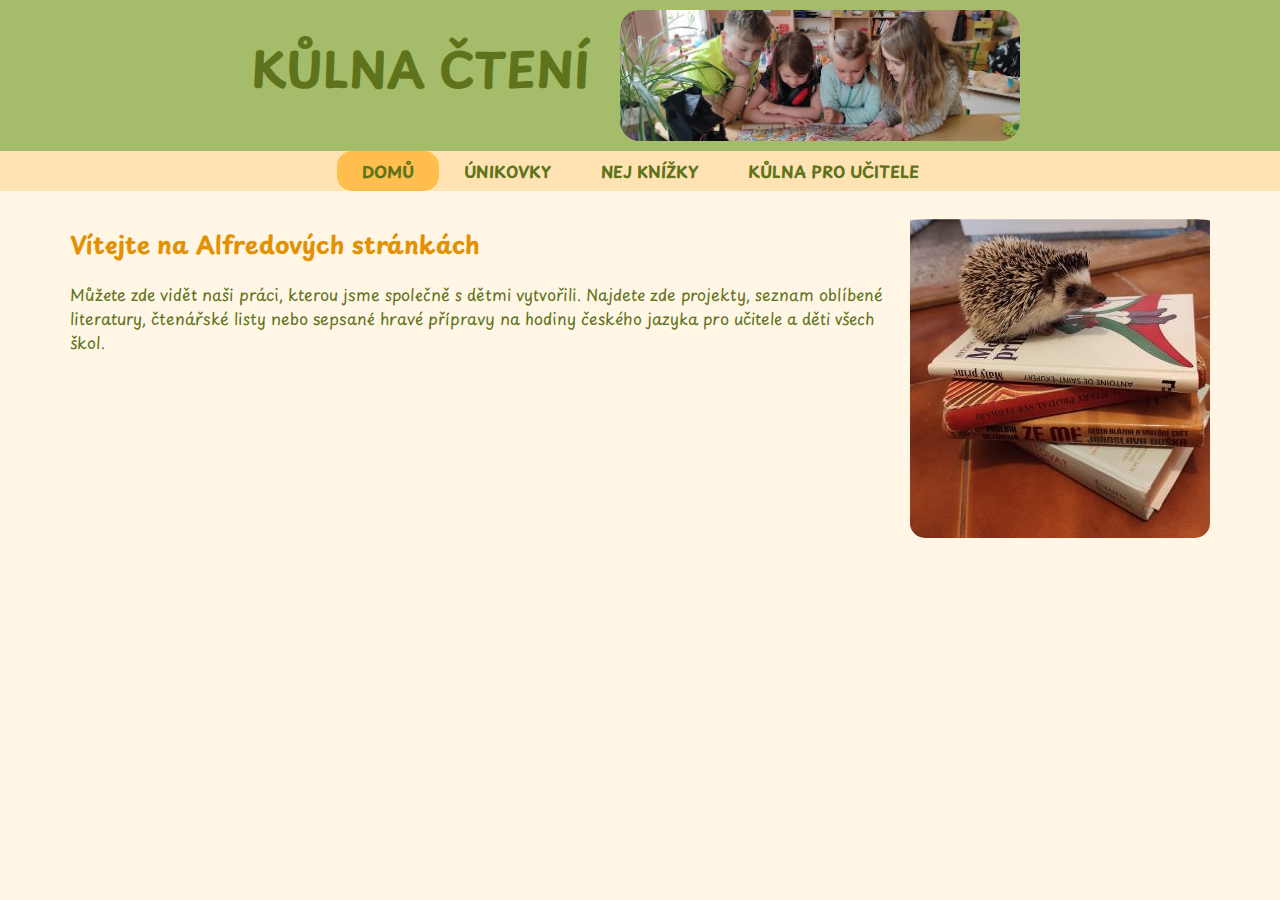
<file: index.html>
<!DOCTYPE html>
<html lang="en">
<head>
     <meta charset="UTF-8">
     <meta name="viewport" content="width=device-width, initial-scale=1.0">
     <title>Kůlna čtení</title>
     <link rel="preconnect" href="https://fonts.googleapis.com">
     <link rel="preconnect" href="https://fonts.gstatic.com" crossorigin>
     <link href="https://fonts.googleapis.com/css2?family=Playpen+Sans:wght@300;400;700&display=swap" rel="stylesheet">
     <link rel="stylesheet" href="style.css">
     <link rel="shortcut icon" href="images/book_icon.png" />
</head>
<body>
     <header>
          <div class="logo">
               <h1>KŮLNA ČTENÍ</h1>
               <img src="images/pozadi-deti.jpg" alt="Children reading" id="children">
          </div>
          <nav>
               <ul>
                    <li class="active"><a href="index.html">DOMŮ</a></li>
                    <li><a href="escapeGame.html">ÚNIKOVKY</a></li>
                    <li><a href="books.html">NEJ KNÍŽKY</a></li>
                    <li><a href="forTeachers.html">KŮLNA PRO UČITELE</a></li>
               </ul>
          </nav>
     </header>
     <main>
          <div class="grid container">
               <div>
                    <h2>Vítejte na Alfredových stránkách</h2>
                    <p>Můžete zde vidět naši práci, kterou jsme společně s dětmi vytvořili. Najdete zde projekty, seznam oblíbené literatury,
                    čtenářské listy nebo sepsané hravé přípravy na hodiny českého jazyka pro učitele a děti všech škol.
                    </p>
               </div>
               <img src="images/alfred on books.jpg" alt="Ježek Alfred na knihách" id="alfredOnBooks">
          </div>
     </main>
     <footer></footer>
</body>
</html>
</file>
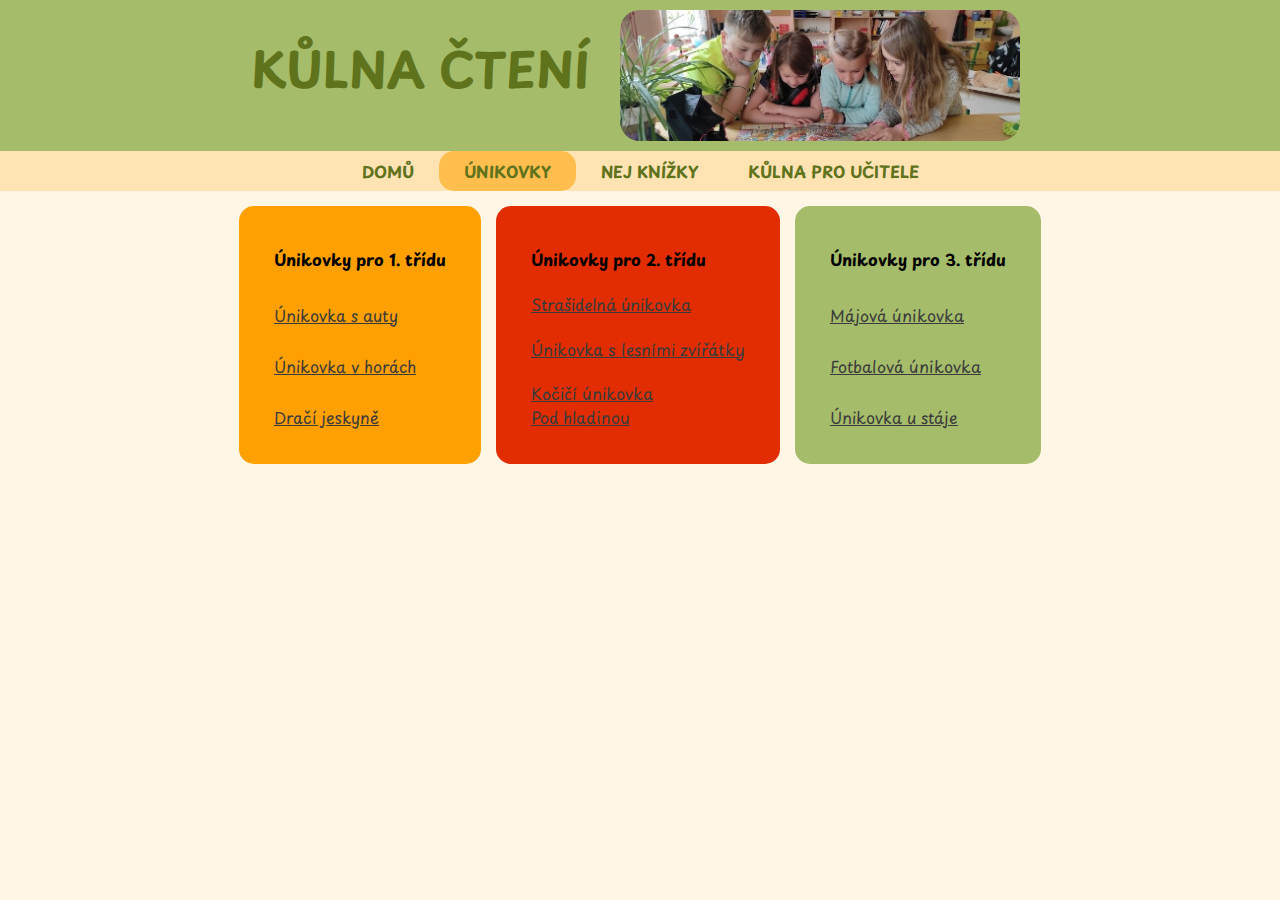
<file: escapeGame.html>
<!DOCTYPE html>
<html lang="en">

<head>
     <meta charset="UTF-8">
     <meta name="viewport" content="width=device-width, initial-scale=1.0">
     <title>Kůlna čtení</title>
     <link rel="preconnect" href="https://fonts.googleapis.com">
     <link rel="preconnect" href="https://fonts.gstatic.com" crossorigin>
     <link href="https://fonts.googleapis.com/css2?family=Playpen+Sans:wght@300;400;700&display=swap" rel="stylesheet">
     <link rel="stylesheet" href="style.css">
     <link rel="shortcut icon" href="images/book_icon.png" />
</head>

<body>
     <header>
          <div class="logo">
               <h1>KŮLNA ČTENÍ</h1>
               <img src="images/pozadi-deti.jpg" alt="Children reading" id="children">
          </div>
          <nav>
               <ul>
                    <li><a href="index.html">DOMŮ</a></li>
                    <li class="active"><a href="escapeGame.html">ÚNIKOVKY</a></li>
                    <li><a href="books.html">NEJ KNÍŽKY</a></li>
                    <li><a href="forTeachers.html">KŮLNA PRO UČITELE</a></li>
               </ul>
          </nav>
     </header>
     <main>
          <section>
               <div class="container grid-4 escape-game">
                    <div class="first">
                         <h4>Únikovky pro 1. třídu</h4>
                         <a href="https://docs.google.com/presentation/d/e/2PACX-1vQqIoctL7caUrAlhvZ7FOHQE9NLihRNU9ZW1nJkObhXYT5o_mdqBe4EBWgaidbAFtzY7h4tsa84pP2c/pub?start=false&loop=false&delayms=3000&fbclid=IwAR2-wmSYs3hnQB8tKBxr8bxmiR1irEPmehryPALLB0R_AytybWpjpAikyHU&slide=id.p" target="_blank">
                              Únikovka s auty
                         </a>
                         <a href="https://docs.google.com/presentation/d/e/2PACX-1vQ5sRRx7lhlexOGcZPISrjgQ1fhS1bdjEbq9uQ7RSO_bErsULtpBtrg1ufa8SKepUyTowhjdhBEcpo3/pub?start=false&loop=false&delayms=3000&fbclid=IwAR2LGiuYHLydu4CP_zQA7wU6PnDkxL9pLBCmeCBjxjPgUDwbCCjGggRCOoo&slide=id.p" target="_blank">
                              Únikovka v horách
                         </a>
                         <a href="https://docs.google.com/presentation/d/e/2PACX-1vRHFkPnEaSXKRtXpvOrVUFpxif_Gx-JOmkUUunteZjBEVnS-xv-_s0XDDYSia_RGkDbujNwbzP_29wa/embed?start=true&loop=false&delayms=1000&fbclid=IwAR1COFhglfNR4GIbjeIRxUt0ugx60B3aVs7f3C-jJVEyjSF3Icg7Y5dGHYw&slide=id.p" target="_blank">
                              Dračí jeskyně
                         </a>
                    </div>
                    <div class="second">
                         <h4>Únikovky pro 2. třídu</h4>
                         <a href="https://docs.google.com/presentation/d/e/2PACX-1vRSdxuKTfRwjYkNZZqsUZBMQzKD36P2oS8whaUuELYSvhnVPUste8_7K-UYExrA7MX0GKmtA02Ynk8A/pub?start=false&loop=false&delayms=3000&fbclid=IwAR3HT1LvM6jyCDKriP4DHX2Q1sE-ChpIheBgXElWgAMirjTu4vOVlVcMpzY&slide=id.p" target="_blank">
                              Strašidelná únikovka
                         </a>
                         <a href="https://docs.google.com/presentation/d/e/2PACX-1vTj6JPVlD81zMZT4ReKZ49FjpP3efCALi3f9fZrWBljY5w4y5pdoG0bkdxrmYRL7Zg0SxH7TCVWhME-/pub?start=false&loop=false&delayms=3000&fbclid=IwAR3awzbOrsp75HJe_U56jATFSM1jXMp8M4324lO8QqMutFnju9G3S_YNolQ&slide=id.p" target="_blank">
                              Únikovka s lesními zvířátky
                         </a>
                         <a href="https://docs.google.com/presentation/d/e/2PACX-1vREmfKYu5cbA5qLTWkq5NIl7avgwDEUkX0CF9O5AsQtgN0VxLeD6lUGrCp_27PuoYnG-wPYYBc51LtU/pub?start=false&loop=false&delayms=3000&fbclid=IwAR2mSTPuvC5AdSbip0yE4qmNbJ_LgP4G7QHwnkDyiFmlvUrgGpHbjx7sPqA&slide=id.p" target="_blank">
                              Kočičí únikovka
                         </a>
                         <a href="https://docs.google.com/presentation/d/1rm31bFmGhxK1l6mzR17pfZCf8IrL_WOIw3ydnQlr-p8/edit#slide=id.p" target="_blank">
                              Pod hladinou
                         </a>
                    </div>
                    <div class="third">
                         <h4>Únikovky pro 3. třídu</h4>
                         <a href="https://docs.google.com/presentation/d/e/2PACX-1vT9S4qIZR1r0lTicEhWYuu3zEe_We1t6ljqhNufyGOHgok38YY6xA2hQRTpv1lIqBVIjqNu68rR0YtA/pub?start=false&loop=false&delayms=3000&fbclid=IwAR06g37lA1h722ftjzKwMJMQ1pwR0SKturmLlUqXs01eqIWHYZyk83vSovs&pli=1&slide=id.p" target="_blank">
                              Májová únikovka
                         </a>
                         <a href="https://docs.google.com/presentation/d/e/2PACX-1vTBW2V0nxs3mgKeXPWQxZe5QxFjqhWQhxXTrRQQNoDQS2SlSKzAWpT5Qji8lMLI2IEXdiX8Vbmbr_kJ/pub?start=false&loop=false&delayms=3000&fbclid=IwAR3awzbOrsp75HJe_U56jATFSM1jXMp8M4324lO8QqMutFnju9G3S_YNolQ&slide=id.p" target="_blank">
                              Fotbalová únikovka
                         </a>
                         <a href="https://docs.google.com/presentation/d/e/2PACX-1vTW2myfxUk3sOiEY56DV4j-4XXHvfylBUBFbqU1ODl2yeb1NiGAzSkmE3XS-VcXkGQVlGvB6o9FseEc/pub?start=false&loop=false&delayms=3000&fbclid=IwAR32g2VlEuNCqw7qVMe6amoPLcruJHqhKZ7ZQAZDMsSmp8DoJQBqdr1soQM&slide=id.p" target="_blank">
                              Únikovka u stáje
                         </a>
                    </div>
               </div>
          </section>
     </main>
</body>

</html>
</file>
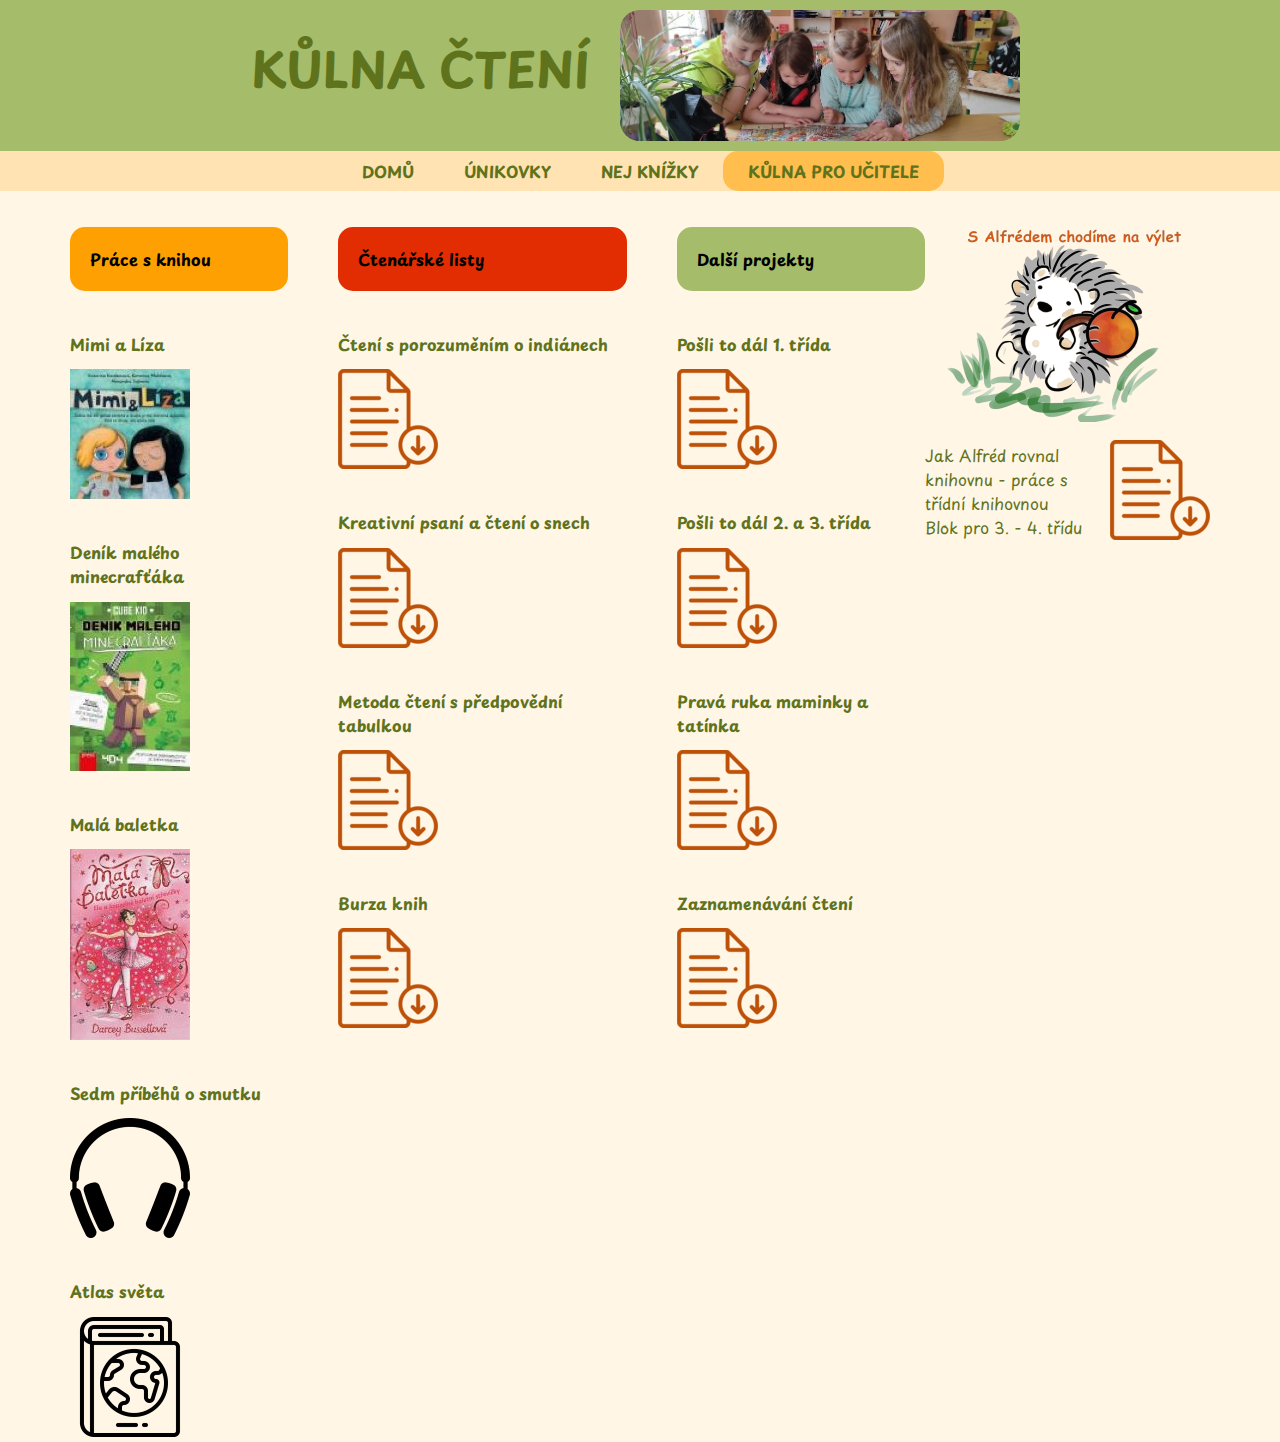
<file: forTeachers.html>
<!DOCTYPE html>
<html lang="en">

<head>
     <meta charset="UTF-8">
     <meta name="viewport" content="width=device-width, initial-scale=1.0">
     <title>Kůlna čtení</title>
     <link rel="preconnect" href="https://fonts.googleapis.com">
     <link rel="preconnect" href="https://fonts.gstatic.com" crossorigin>
     <link href="https://fonts.googleapis.com/css2?family=Playpen+Sans:wght@300;400;700&display=swap" rel="stylesheet">
     <link rel="stylesheet" href="style.css">
     <link rel="shortcut icon" href="images/book_icon.png" />
</head>

<body>
     <header>
          <div class="logo">
               <h1>KŮLNA ČTENÍ</h1>
               <img src="images/pozadi-deti.jpg" alt="Children reading" id="children">
          </div>
          <nav>
               <ul>
                    <li><a href="index.html">DOMŮ</a></li>
                    <li><a href="escapeGame.html">ÚNIKOVKY</a></li>
                    <li><a href="books.html">NEJ KNÍŽKY</a></li>
                    <li class="active"><a href="forTeachers.html">KŮLNA PRO UČITELE</a></li>
               </ul>
          </nav>
     </header>
     <main>
          <section>
               <div class="grid container">
                    <div class="content">
                         <div class="sheets">
                              <div class="sheet">
                                   <h4 class="first">Práce s knihou</h4>
                                   <div class="doc">
                                        <p>Mimi a Líza</p>
                                        <a href="./pdf/práce s knihou Mimi a Líza.pdf" download target="_blank"><img src="images/Prace s knihou/mimi.jpg"></a>
                                   </div>
                                   <div class="doc">
                                        <p>Deník malého minecrafťáka</p>
                                        <a href="./pdf/práce s knížkou Deník malého minecrafťáka.pdf" download target="_blank"><img
                                                  src="images/Prace s knihou/minecraft.jpg"></a>
                                   </div>
                                   <div class="doc">
                                        <p>Malá baletka</p>
                                        <a href="./pdf/práce s knihou Malá baletka.pdf" download target="_blank"><img
                                                  src="images/Prace s knihou/baletka.jpg"></a>
                                   </div>
                                   <div class="doc">
                                        <p>Sedm příběhů o smutku</p>
                                        <a href="./pdf/práce s audioknihou Sedm smutků.pdf" download target="_blank"><img
                                                  src="images/Prace s knihou/headphone.png"></a>
                                   </div>
                                   <div class="doc">
                                        <p>Atlas světa</p>
                                        <a href="./pdf/práce s Atlasem světa - vyhledávání informací .pdf" download target="_blank"><img
                                                  src="images/Prace s knihou/atlas.png"></a>
                                   </div>
                              </div>
                              <div class="sheet">
                                   <h4 class="second">Čtenářské listy</h4>
                                   <div class="doc">
                                        <p>Čtení s porozuměním o indiánech</p>
                                        <a href="./pdf/čtení s porozuměním o indiánech.odt" download target="_blank"><img src="images/word-icon.png"></a>
                                   </div>
                                   <div class="doc">
                                        <p>Kreativní psaní a čtení o snech</p>
                                        <a href="./pdf/kreativní psaní a čtení o snech.docx" download target="_blank"><img src="images/word-icon.png"></a>
                                   </div>
                                   <div class="doc">
                                        <p>Metoda čtení s předpovědní tabulkou</p>
                                        <a href="./pdf/metoda čtení s předpovědní tabulkou.docx" download target="_blank"><img
                                                  src="images/word-icon.png"></a>
                                   </div>
                                   <div class="doc">
                                        <p>Burza knih</p>
                                        <a href="./pdf/burza knih.pdf" download target="_blank"><img
                                                  src="images/word-icon.png"></a>
                                   </div>
                              </div>
                              <div class="sheet">
                                   <h4 class="third">Další projekty</h4>
                                   <div class="doc">
                                        <p>Pošli to dál 1. třída</p>
                                        <a href="./pdf/POŠLI TO DÁL 1. TŘÍDA.docx" download target="_blank"><img src="images/word-icon.png"></a>
                                   </div>
                                   <div class="doc">
                                        <p>Pošli to dál 2. a 3. třída</p>
                                        <a href="./pdf/pošli to dál 2. A 3. TŘÍDA.docx" download target="_blank"><img src="images/word-icon.png"></a>
                                   </div>
                                   <div class="doc">
                                        <p>Pravá ruka maminky a tatínka</p>
                                        <a href="./pdf/pravá ruka maminky a tatínka.pdf" download target="_blank"><img src="images/word-icon.png"></a>
                                   </div>
                                   <div class="doc">
                                        <p>Zaznamenávání čtení</p>
                                        <a href="./pdf/zaznamenávání frekvence čtení - Hra na pokrokáře.pdf" download target="_blank"><img src="images/word-icon.png"></a>
                                   </div>
                              </div>
                         </div>     
                    </div>
                    <div class="alfred">
                         <img src="images/Alfred-vylety-bez-pozadi.png" alt="Alfred na vylete">
                         <div class="alfred-content">
                              <p>Jak Alfréd rovnal knihovnu - práce s třídní knihovnou <br>Blok pro 3. - 4. třídu</p>
                              <a href="./pdf/čtenářská dílna.pdf" download target="_blank"><img src="images/word-icon.png"></a>
                         </div>
                    </div>
               </div>   
          </section>
     </main>

</body>

</html>
</file>
<file: style.css>
body {
     font-family: 'Playpen Sans', cursive;
     margin: 0;
     box-sizing: border-box;
     min-height: 100vh;
     background: #fff6e6;
}

p {
     color: #5f731c;
}


.container {
     width: 95vw;
     max-width: 71.25rem;
     margin: auto;
     padding-top: 15px;
}
header {
     background: #a5bc6a;
     width: 100%;
     margin: 0;
     color: #5f731c;
}

.logo {
     display: flex;
     justify-content: center;
}

#children {
     width: 400px;
}


header h1 {
     font-size: 3rem;
     padding-right: 20px;
}

header img {
     padding: 10px;
     border-radius: 30px;
     width: 50px;
}

nav {
     background: #ffe3b3;
}

nav ul {
     display: flex;
     list-style-type: none;
     margin: 0;
     padding: 0;
     height: 100%;
     align-content: center;
     justify-content: center;
}

nav ul li {
     height: 40px;
     text-align: center;
     display: flex;
     align-items: center;
}

header ul a {
     text-decoration: none;
     color: #5f731c;
     font-weight: 700;
     padding: 0px 25px;
}

header ul li:hover {
     background: #ffb433;
     border-radius: 15px;
}

.active {
     background: #ffbe4d;
     border-radius: 15px;
}

.grid {
     display: grid;
     grid-template-columns: 3fr 1fr;
}

.grid-4 {
     display: flex;
     justify-content: center;
     gap: 15px;
}

.escape-game div {
     display: grid;
     grid-template-rows: 3fr 2fr 2fr;
     border-radius: 15px;
     justify-self: center;
     padding: 20px 35px 35px 35px;
}

.escape-game a {
     color:#3b3b3b;
}

#alfredOnBooks{
     border-radius: 15px;
}
.category-1 {
     background: #6f9c3d;
}

.first {
     background-color: #fea002;
}

.second {
     background: #e22d02;
}

.third {
     background: #a5bc6a;
}

.escape-game p, .first p, .second p, .third p {
     color: black;
}
h2 {
     color: #e49101;
}

img {
     padding-top: 0.83em;
}

.sheets {
     display: flex;
     justify-content: start;
     gap: 50px;
}

.sheet h4 {
     padding: 20px;
     border-radius: 15px;
}

.doc p {
     padding-top: 20px;
     margin-bottom: 0;
     font-weight: bold;
}

.alfred-content {
     display: flex;
}

.list {
     display: flex;
     flex-wrap: wrap;
     gap: 10px;
}

.list img {
     width: 250px;
     height: 350px;
     border-radius: 15px;
}

.form {
     display: flex;
     flex-direction: column;
     align-items: left;
}

.form input {
     border-radius: 4px;
     height: 25px;
     border: 1px solid #5f731c;
     background-color: #f6f3ee;
}
</file>
